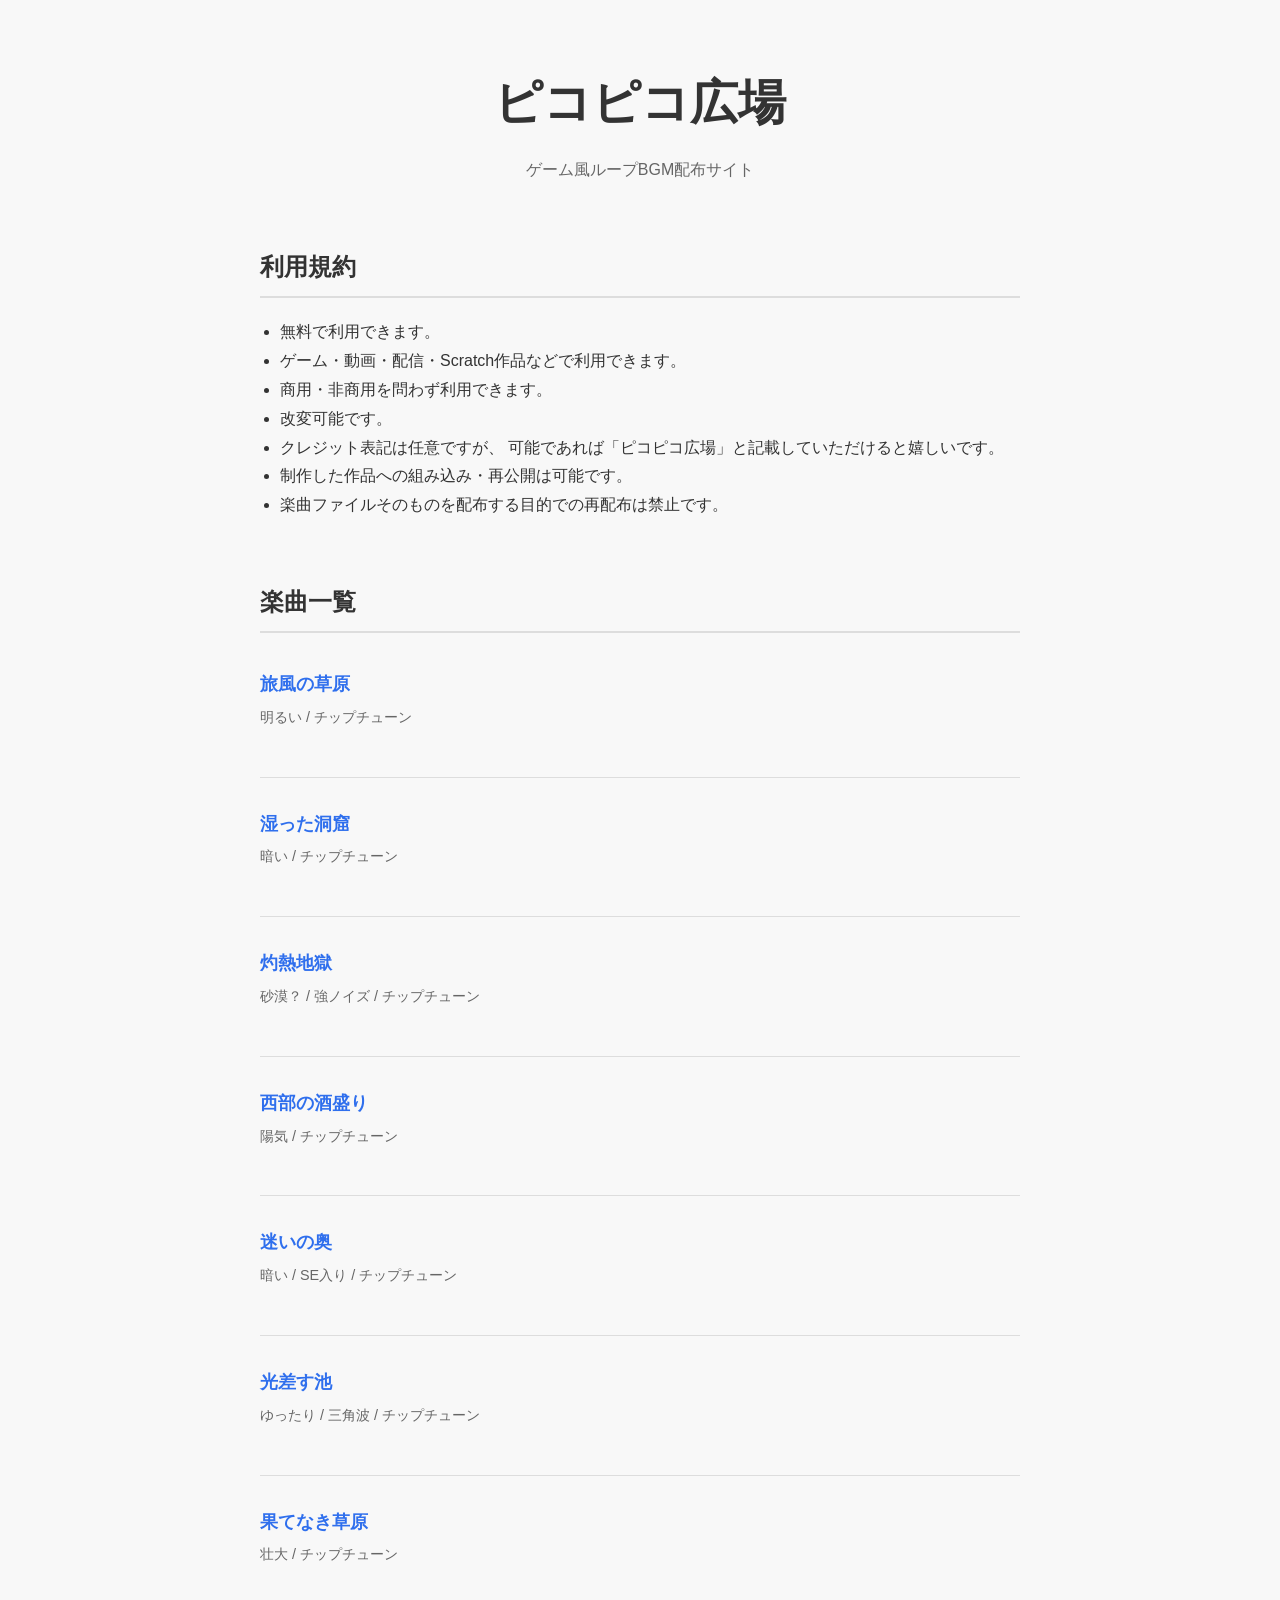
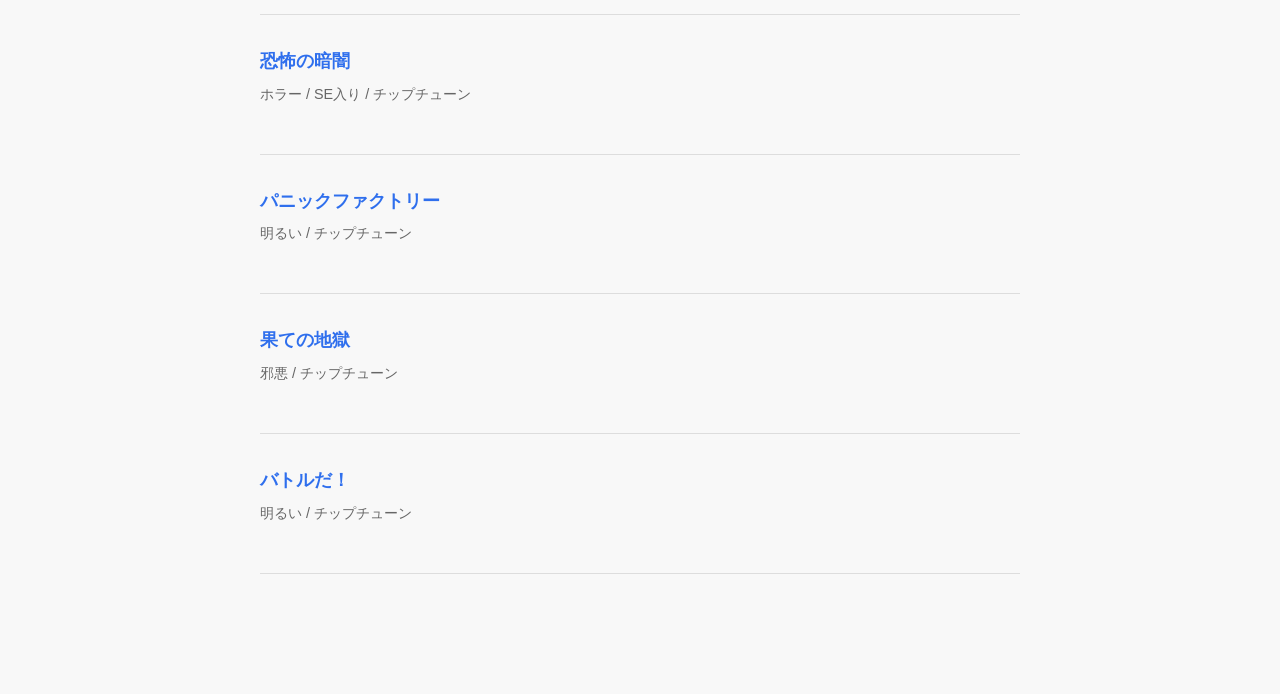
<file: pikopikopark/index.html>
<!DOCTYPE html>
<html lang="ja">

<head>
    <meta charset="UTF-8">
    <meta name="viewport" content="width=device-width, initial-scale=1.0">
    <title>ピコピコ広場</title>
    
    <link rel="icon" href="pikopiko.png" type="image/png">
    <link rel="stylesheet" href="style.css">
</head>

<body>

    <main class="container">

        <h1>ピコピコ広場</h1>

        <p class="subtitle">
            ゲーム風ループBGM配布サイト
        </p>

        <section>

            <h2>利用規約</h2>

            <ul class="rules">
    <li>無料で利用できます。</li>

    <li>ゲーム・動画・配信・Scratch作品などで利用できます。</li>

    <li>商用・非商用を問わず利用できます。</li>

    <li>改変可能です。</li>

    <li>
        クレジット表記は任意ですが、
        可能であれば「ピコピコ広場」と記載していただけると嬉しいです。
    </li>

    <li>
        制作した作品への組み込み・再公開は可能です。
    </li>

    <li>
        楽曲ファイルそのものを配布する目的での再配布は禁止です。
    </li>
</ul>

        </section>

        <section>

    <h2>楽曲一覧</h2>

    <ul class="music-list">

        <li>
            <a href="tabikaze-no-sougen.html">
                旅風の草原
            </a>
            <span class="tags">
                明るい / チップチューン
            </span>
        </li>

        <li>
            <a href="simetta-doukutsu.html">
                湿った洞窟
            </a>
            <span class="tags">
                暗い / チップチューン
            </span>
        </li>

        <li>
            <a href="syakunetu-zigoku.html">
                灼熱地獄
            </a>
            <span class="tags">
                砂漠？ / 強ノイズ / チップチューン
            </span>
        </li>

        <li>
            <a href="seibu-no-sakamori.html">
                西部の酒盛り
            </a>
            <span class="tags">
                陽気 / チップチューン
            </span>
        </li>

        <li>
            <a href="mayoi-no-oku.html">
                迷いの奥
            </a>
            <span class="tags">
                暗い / SE入り / チップチューン
            </span>
        </li>

        <li>
            <a href="hikari-sasu-ike.html">
                光差す池
            </a>
            <span class="tags">
                ゆったり / 三角波 / チップチューン
            </span>
        </li>

        <li>
            <a href="hateshinaki-sougen.html">
                果てなき草原
            </a>
            <span class="tags">
                壮大 / チップチューン
            </span>
        </li>

        <li>
            <a href="kyoufu-no-kurayami.html">
                恐怖の暗闇
            </a>
            <span class="tags">
                ホラー / SE入り / チップチューン
            </span>
        </li>

        <li>
            <a href="panic-factory.html">
                パニックファクトリー
            </a>
            <span class="tags">
                明るい / チップチューン
            </span>
        </li>

        <li>
            <a href="hate-no-jigoku.html">
                果ての地獄
            </a>
            <span class="tags">
                邪悪 / チップチューン
            </span>
        </li>

        <li>
            <a href="battle-da.html">
                バトルだ！
            </a>
            <span class="tags">
                明るい / チップチューン
            </span>
        </li>

    </ul>

</section>
    </main>

</body>

</html>
</file>
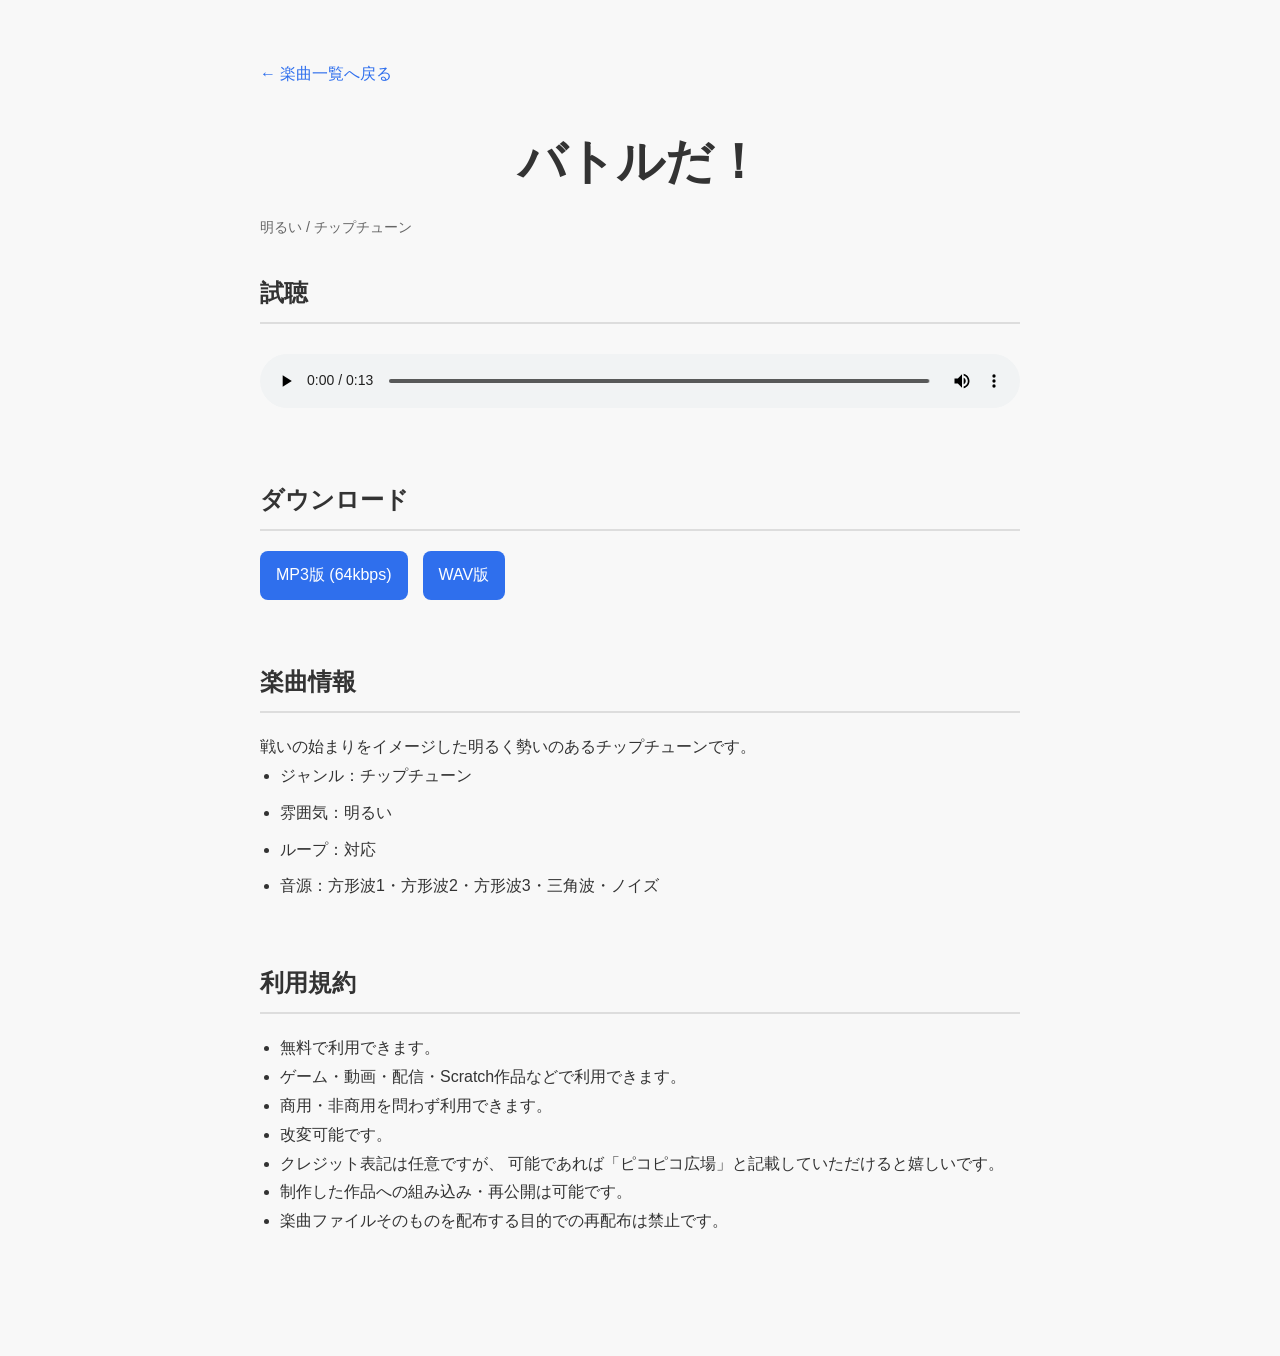
<file: pikopikopark/battle-da.html>
<!DOCTYPE html>
<html lang="ja">

<head>
    <meta charset="UTF-8">
    <meta name="viewport" content="width=device-width, initial-scale=1.0">

    <title>バトルだ！ | ピコピコ広場</title>

    <link rel="stylesheet" href="style.css">
    <link rel="icon" href="pikopiko.png" type="image/png">
</head>

<body>

    <main class="container">

        <a href="index.html" class="back-link">
            ← 楽曲一覧へ戻る
        </a>

        <h1>バトルだ！</h1>

        <p class="tags">
            明るい / チップチューン
        </p>

        <section>

            <h2>試聴</h2>

            <audio controls loop>
                <source src="バトルだ!.mp3" type="audio/mpeg">
                お使いのブラウザは音声再生に対応していません。
            </audio>

        </section>

        <section>

            <h2>ダウンロード</h2>

            <div class="downloads">

                <a href="バトルだ!.mp3" download>
                    MP3版 (64kbps)
                </a>

                <a href="バトルだ!.wav" download>
                    WAV版
                </a>

            </div>

        </section>

        <section>

            <h2>楽曲情報</h2>

            <p>
                戦いの始まりをイメージした明るく勢いのあるチップチューンです。
            </p>

            <ul class="info-list">
                <li>ジャンル：チップチューン</li>
                <li>雰囲気：明るい</li>
                <li>ループ：対応</li>
                <li>音源：方形波1・方形波2・方形波3・三角波・ノイズ</li>
            </ul>

        </section>

        <section>

            <h2>利用規約</h2>

            <ul class="rules">
    <li>無料で利用できます。</li>

    <li>ゲーム・動画・配信・Scratch作品などで利用できます。</li>

    <li>商用・非商用を問わず利用できます。</li>

    <li>改変可能です。</li>

    <li>
        クレジット表記は任意ですが、
        可能であれば「ピコピコ広場」と記載していただけると嬉しいです。
    </li>

    <li>
        制作した作品への組み込み・再公開は可能です。
    </li>

    <li>
        楽曲ファイルそのものを配布する目的での再配布は禁止です。
    </li>
</ul>

        </section>

    </main>

</body>

</html>
</file>
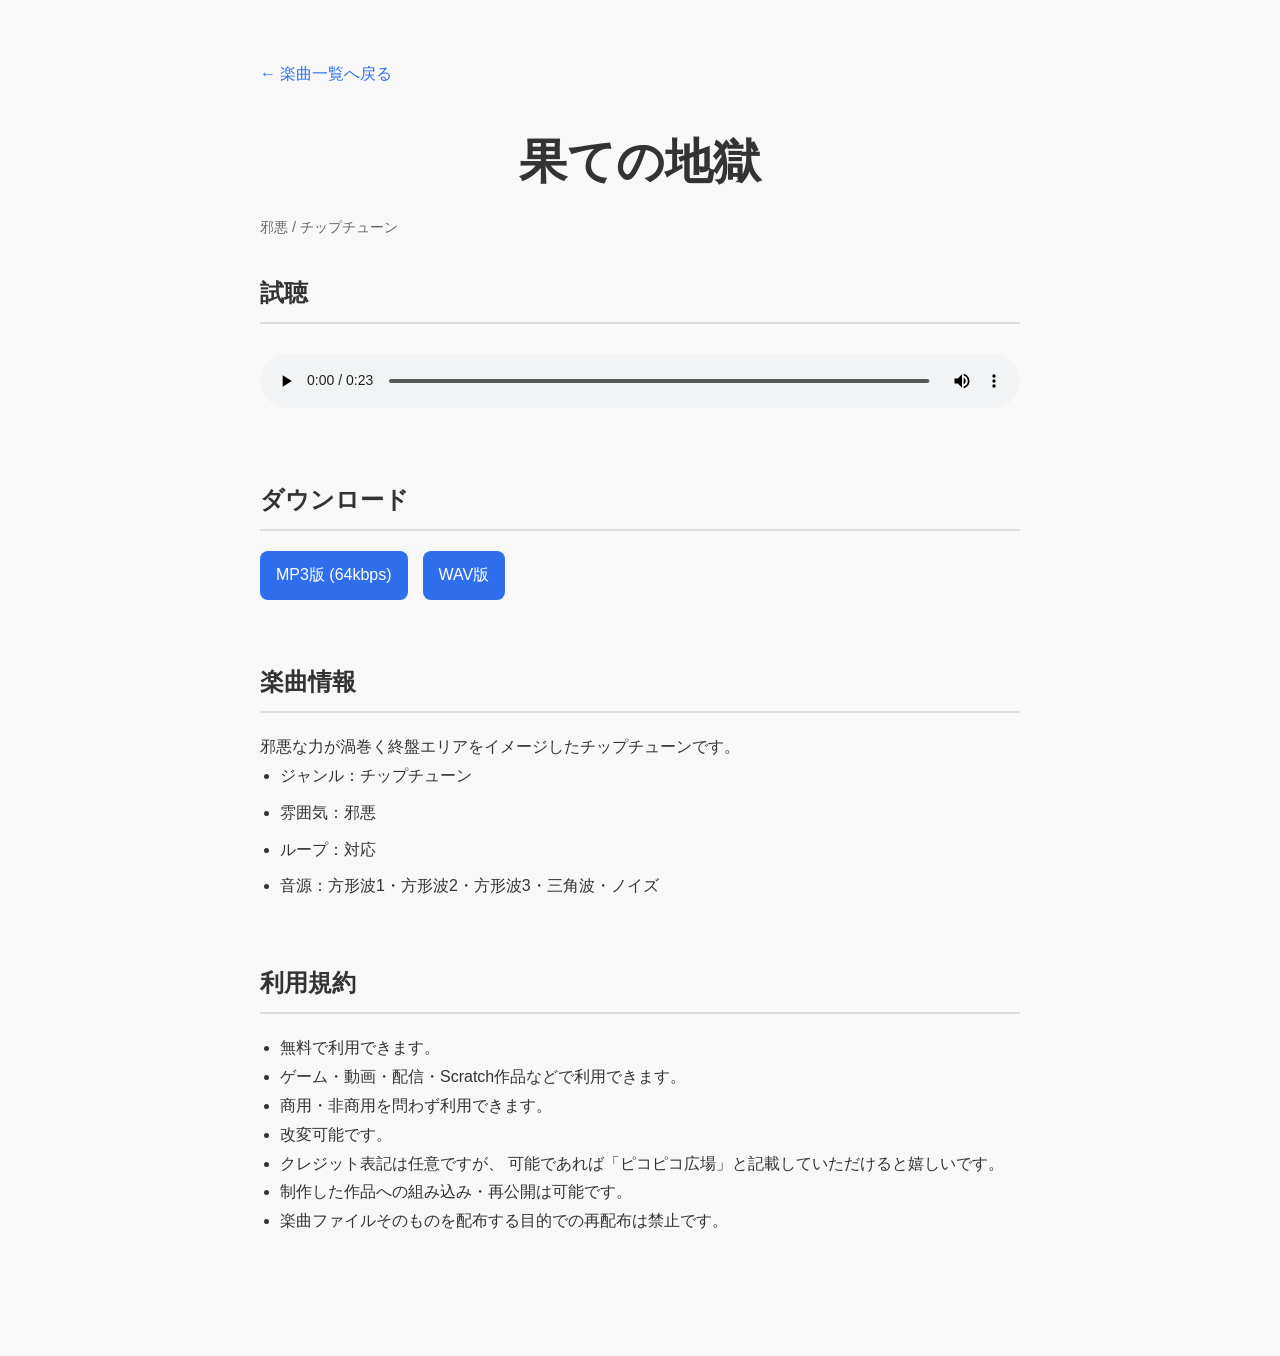
<file: pikopikopark/hate-no-jigoku.html>
<!DOCTYPE html>
<html lang="ja">

<head>
    <meta charset="UTF-8">
    <meta name="viewport" content="width=device-width, initial-scale=1.0">

    <title>果ての地獄 | ピコピコ広場</title>

    <link rel="stylesheet" href="style.css">
    <link rel="icon" href="pikopiko.png" type="image/png">
</head>

<body>

    <main class="container">

        <a href="index.html" class="back-link">
            ← 楽曲一覧へ戻る
        </a>

        <h1>果ての地獄</h1>

        <p class="tags">
            邪悪 / チップチューン
        </p>

        <section>

            <h2>試聴</h2>

            <audio controls loop>
                <source src="果ての地獄.mp3" type="audio/mpeg">
                お使いのブラウザは音声再生に対応していません。
            </audio>

        </section>

        <section>

            <h2>ダウンロード</h2>

            <div class="downloads">

                <a href="果ての地獄.mp3" download>
                    MP3版 (64kbps)
                </a>

                <a href="果ての地獄.wav" download>
                    WAV版
                </a>

            </div>

        </section>

        <section>

            <h2>楽曲情報</h2>

            <p>
                邪悪な力が渦巻く終盤エリアをイメージしたチップチューンです。
            </p>

            <ul class="info-list">
                <li>ジャンル：チップチューン</li>
                <li>雰囲気：邪悪</li>
                <li>ループ：対応</li>
                <li>音源：方形波1・方形波2・方形波3・三角波・ノイズ</li>
            </ul>

        </section>

        <section>

            <h2>利用規約</h2>

            <ul class="rules">
    <li>無料で利用できます。</li>

    <li>ゲーム・動画・配信・Scratch作品などで利用できます。</li>

    <li>商用・非商用を問わず利用できます。</li>

    <li>改変可能です。</li>

    <li>
        クレジット表記は任意ですが、
        可能であれば「ピコピコ広場」と記載していただけると嬉しいです。
    </li>

    <li>
        制作した作品への組み込み・再公開は可能です。
    </li>

    <li>
        楽曲ファイルそのものを配布する目的での再配布は禁止です。
    </li>
</ul>

        </section>

    </main>

</body>

</html>
</file>
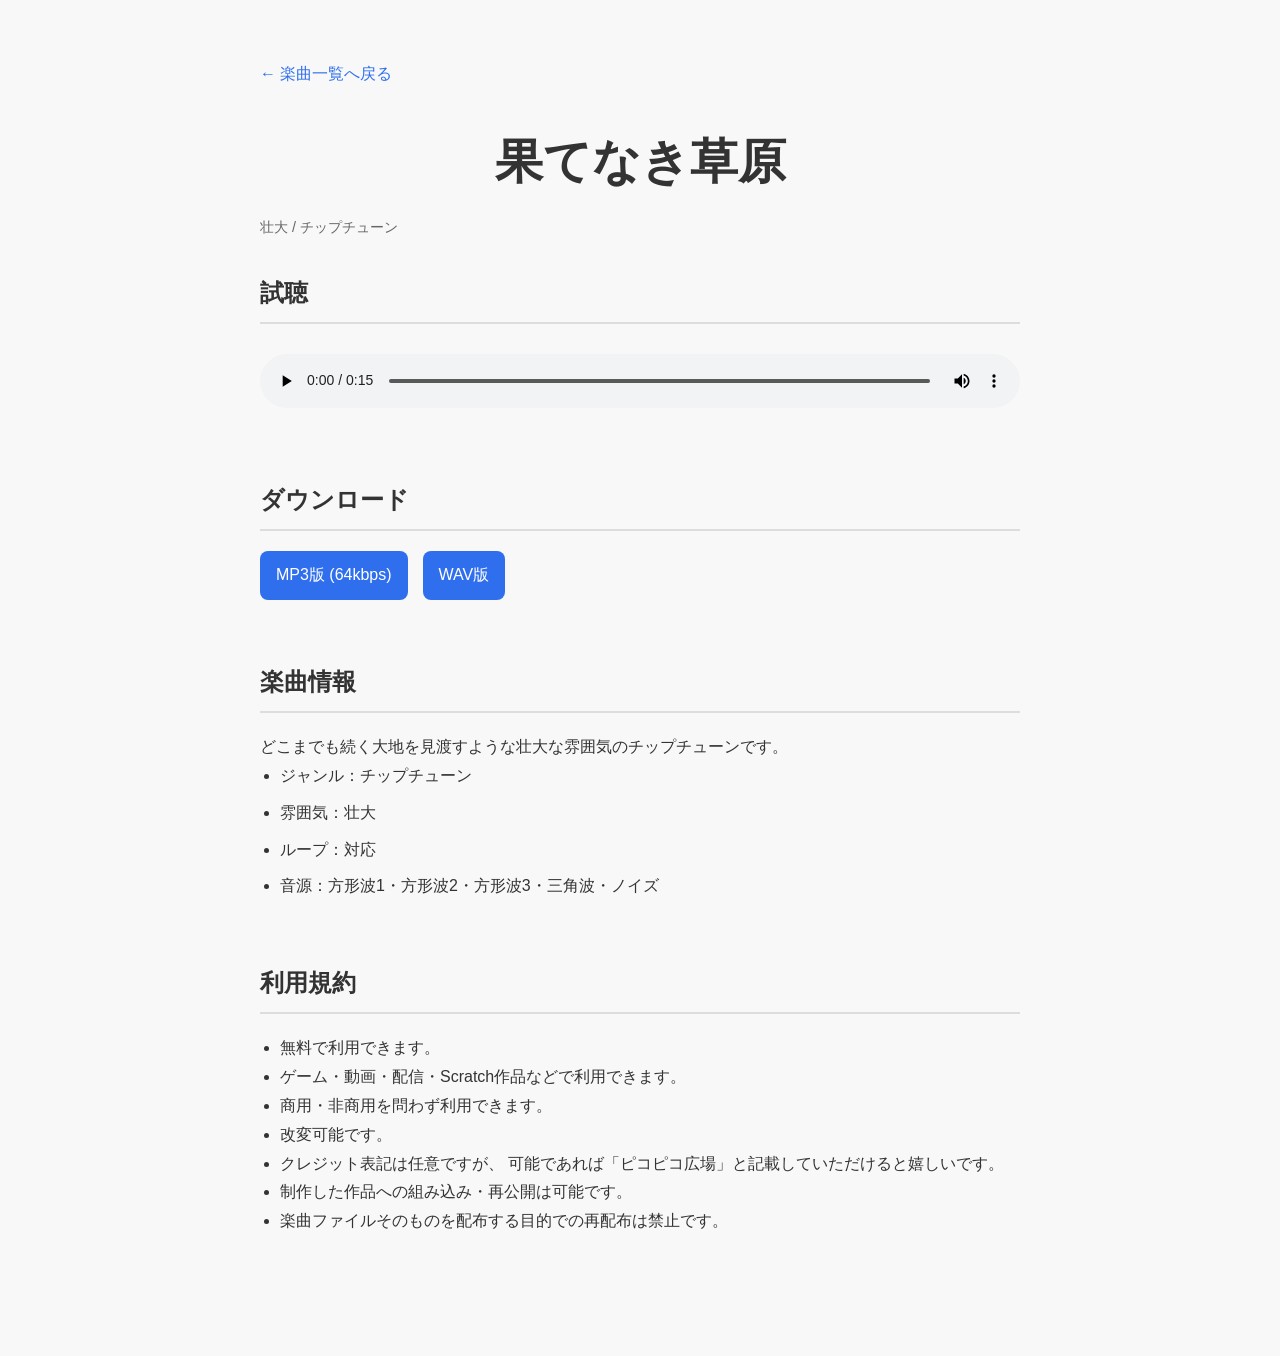
<file: pikopikopark/hateshinaki-sougen.html>
<!DOCTYPE html>
<html lang="ja">

<head>
    <meta charset="UTF-8">
    <meta name="viewport" content="width=device-width, initial-scale=1.0">

    <title>果てなき草原 | ピコピコ広場</title>

    <link rel="stylesheet" href="style.css">
    <link rel="icon" href="pikopiko.png" type="image/png">
</head>

<body>

    <main class="container">

        <a href="index.html" class="back-link">
            ← 楽曲一覧へ戻る
        </a>

        <h1>果てなき草原</h1>

        <p class="tags">
            壮大 / チップチューン
        </p>

        <section>

            <h2>試聴</h2>

            <audio controls loop>
                <source src="果てなき草原.mp3" type="audio/mpeg">
                お使いのブラウザは音声再生に対応していません。
            </audio>

        </section>

        <section>

            <h2>ダウンロード</h2>

            <div class="downloads">

                <a href="果てなき草原.mp3" download>
                    MP3版 (64kbps)
                </a>

                <a href="果てなき草原.wav" download>
                    WAV版
                </a>

            </div>

        </section>

        <section>

            <h2>楽曲情報</h2>

            <p>
                どこまでも続く大地を見渡すような壮大な雰囲気のチップチューンです。
            </p>

            <ul class="info-list">
                <li>ジャンル：チップチューン</li>
                <li>雰囲気：壮大</li>
                <li>ループ：対応</li>
                <li>音源：方形波1・方形波2・方形波3・三角波・ノイズ</li>
            </ul>

        </section>

        <section>

            <h2>利用規約</h2>

            <ul class="rules">
    <li>無料で利用できます。</li>

    <li>ゲーム・動画・配信・Scratch作品などで利用できます。</li>

    <li>商用・非商用を問わず利用できます。</li>

    <li>改変可能です。</li>

    <li>
        クレジット表記は任意ですが、
        可能であれば「ピコピコ広場」と記載していただけると嬉しいです。
    </li>

    <li>
        制作した作品への組み込み・再公開は可能です。
    </li>

    <li>
        楽曲ファイルそのものを配布する目的での再配布は禁止です。
    </li>
</ul>

        </section>

    </main>

</body>

</html>
</file>
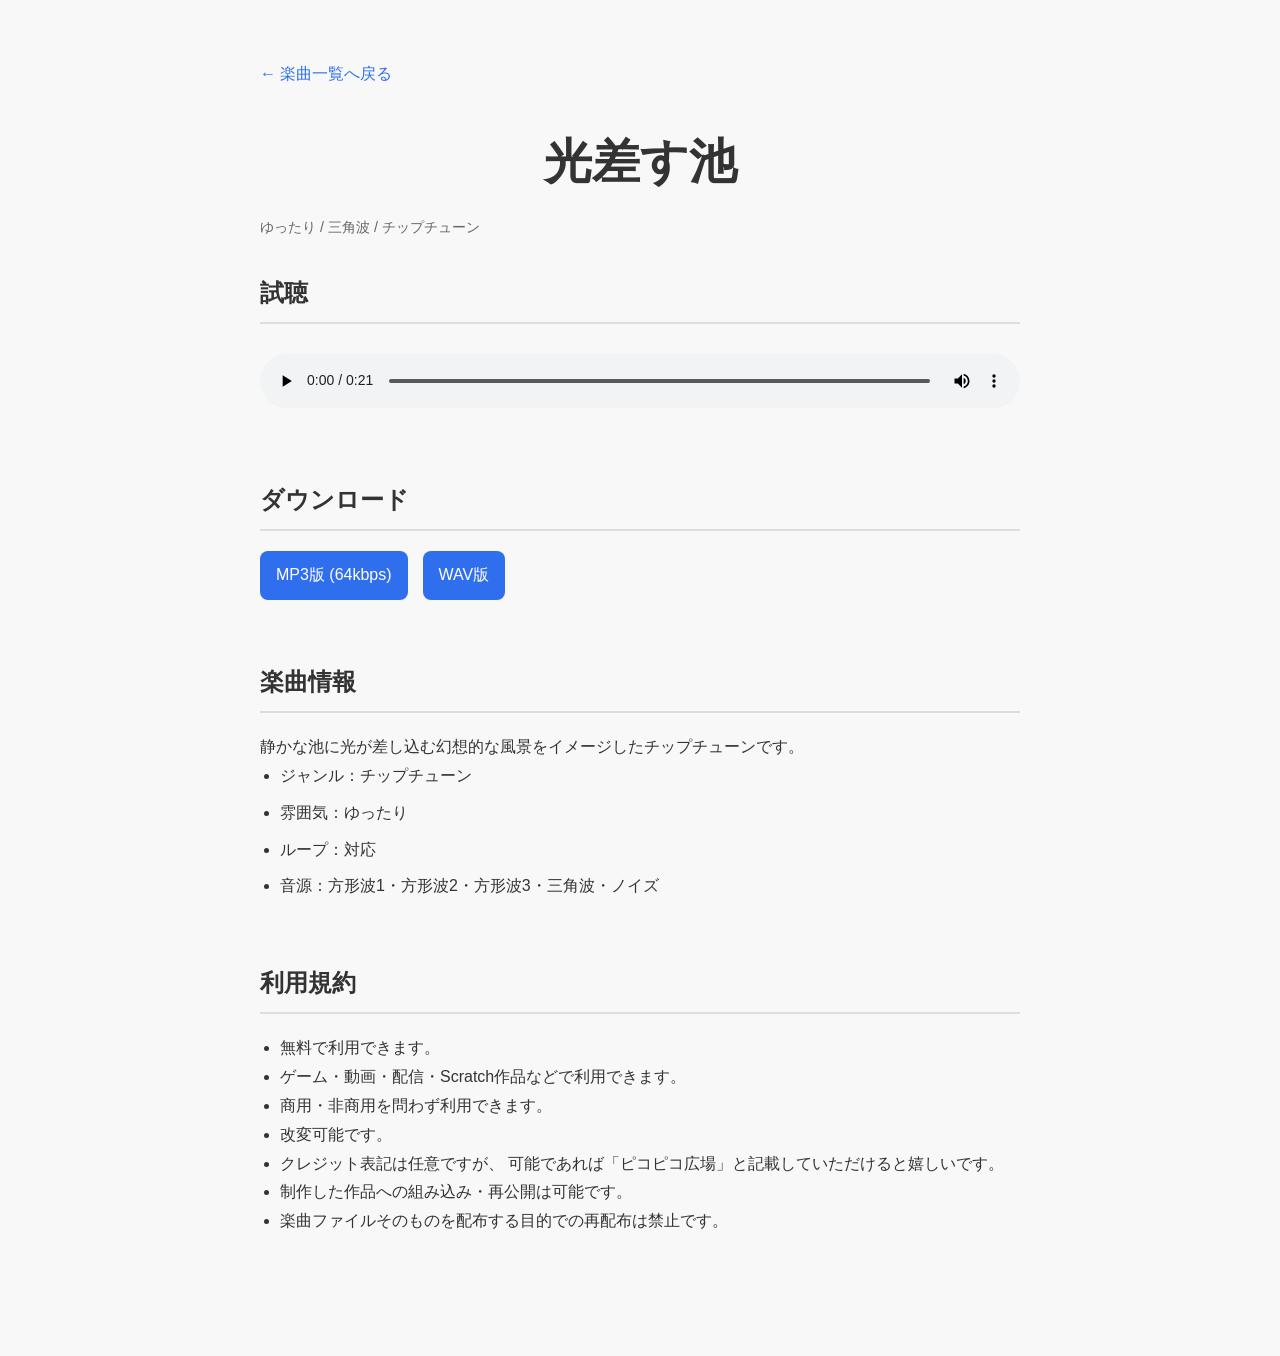
<file: pikopikopark/hikari-sasu-ike.html>
<!DOCTYPE html>
<html lang="ja">

<head>
    <meta charset="UTF-8">
    <meta name="viewport" content="width=device-width, initial-scale=1.0">

    <title>光差す池 | ピコピコ広場</title>

    <link rel="stylesheet" href="style.css">
    <link rel="icon" href="pikopiko.png" type="image/png">
</head>

<body>

    <main class="container">

        <a href="index.html" class="back-link">
            ← 楽曲一覧へ戻る
        </a>

        <h1>光差す池</h1>

        <p class="tags">
            ゆったり / 三角波 / チップチューン
        </p>

        <section>

            <h2>試聴</h2>

            <audio controls loop>
                <source src="光差す池.mp3" type="audio/mpeg">
                お使いのブラウザは音声再生に対応していません。
            </audio>

        </section>

        <section>

            <h2>ダウンロード</h2>

            <div class="downloads">

                <a href="光差す池.mp3" download>
                    MP3版 (64kbps)
                </a>

                <a href="光差す池.wav" download>
                    WAV版
                </a>

            </div>

        </section>

        <section>

            <h2>楽曲情報</h2>

            <p>
                静かな池に光が差し込む幻想的な風景をイメージしたチップチューンです。
            </p>

            <ul class="info-list">
                <li>ジャンル：チップチューン</li>
                <li>雰囲気：ゆったり</li>
                <li>ループ：対応</li>
                <li>音源：方形波1・方形波2・方形波3・三角波・ノイズ</li>
            </ul>

        </section>

        <section>

            <h2>利用規約</h2>

            <ul class="rules">
    <li>無料で利用できます。</li>

    <li>ゲーム・動画・配信・Scratch作品などで利用できます。</li>

    <li>商用・非商用を問わず利用できます。</li>

    <li>改変可能です。</li>

    <li>
        クレジット表記は任意ですが、
        可能であれば「ピコピコ広場」と記載していただけると嬉しいです。
    </li>

    <li>
        制作した作品への組み込み・再公開は可能です。
    </li>

    <li>
        楽曲ファイルそのものを配布する目的での再配布は禁止です。
    </li>
</ul>

        </section>

    </main>

</body>

</html>
</file>
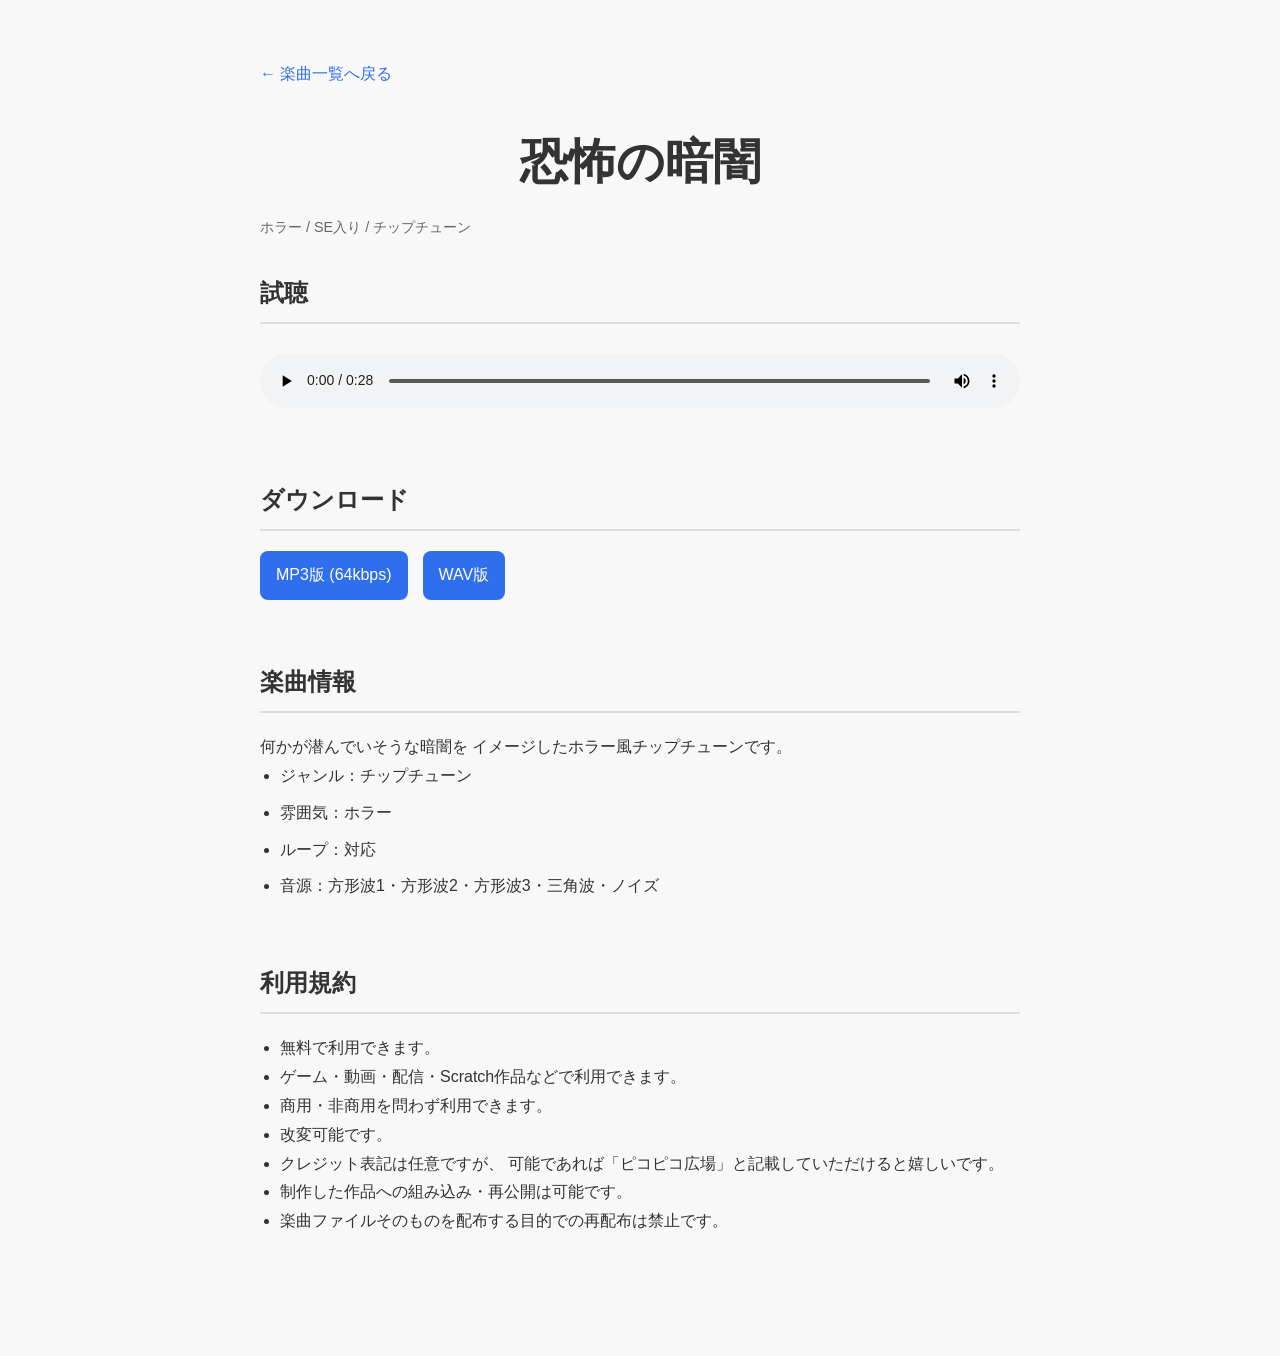
<file: pikopikopark/kyoufu-no-kurayami.html>
<!DOCTYPE html>
<html lang="ja">

<head>
    <meta charset="UTF-8">
    <meta name="viewport" content="width=device-width, initial-scale=1.0">

    <title>恐怖の暗闇 | ピコピコ広場</title>

    <link rel="stylesheet" href="style.css">
    <link rel="icon" href="pikopiko.png" type="image/png">
</head>

<body>

    <main class="container">

        <a href="index.html" class="back-link">
            ← 楽曲一覧へ戻る
        </a>

        <h1>恐怖の暗闇</h1>

        <p class="tags">
            ホラー / SE入り / チップチューン
        </p>

        <section>

            <h2>試聴</h2>

            <audio controls loop>
                <source src="恐怖の暗闇.mp3" type="audio/mpeg">
                お使いのブラウザは音声再生に対応していません。
            </audio>

        </section>

        <section>

            <h2>ダウンロード</h2>

            <div class="downloads">

                <a href="恐怖の暗闇.mp3" download>
                    MP3版 (64kbps)
                </a>

                <a href="恐怖の暗闇.wav" download>
                    WAV版
                </a>

            </div>

        </section>

        <section>

            <h2>楽曲情報</h2>

            <p>
                何かが潜んでいそうな暗闇を
                イメージしたホラー風チップチューンです。
            </p>

            <ul class="info-list">
                <li>ジャンル：チップチューン</li>
                <li>雰囲気：ホラー</li>
                <li>ループ：対応</li>
                <li>音源：方形波1・方形波2・方形波3・三角波・ノイズ</li>
            </ul>

        </section>

        <section>

            <h2>利用規約</h2>

            <ul class="rules">
    <li>無料で利用できます。</li>

    <li>ゲーム・動画・配信・Scratch作品などで利用できます。</li>

    <li>商用・非商用を問わず利用できます。</li>

    <li>改変可能です。</li>

    <li>
        クレジット表記は任意ですが、
        可能であれば「ピコピコ広場」と記載していただけると嬉しいです。
    </li>

    <li>
        制作した作品への組み込み・再公開は可能です。
    </li>

    <li>
        楽曲ファイルそのものを配布する目的での再配布は禁止です。
    </li>
</ul>

        </section>

    </main>

</body>

</html>
</file>
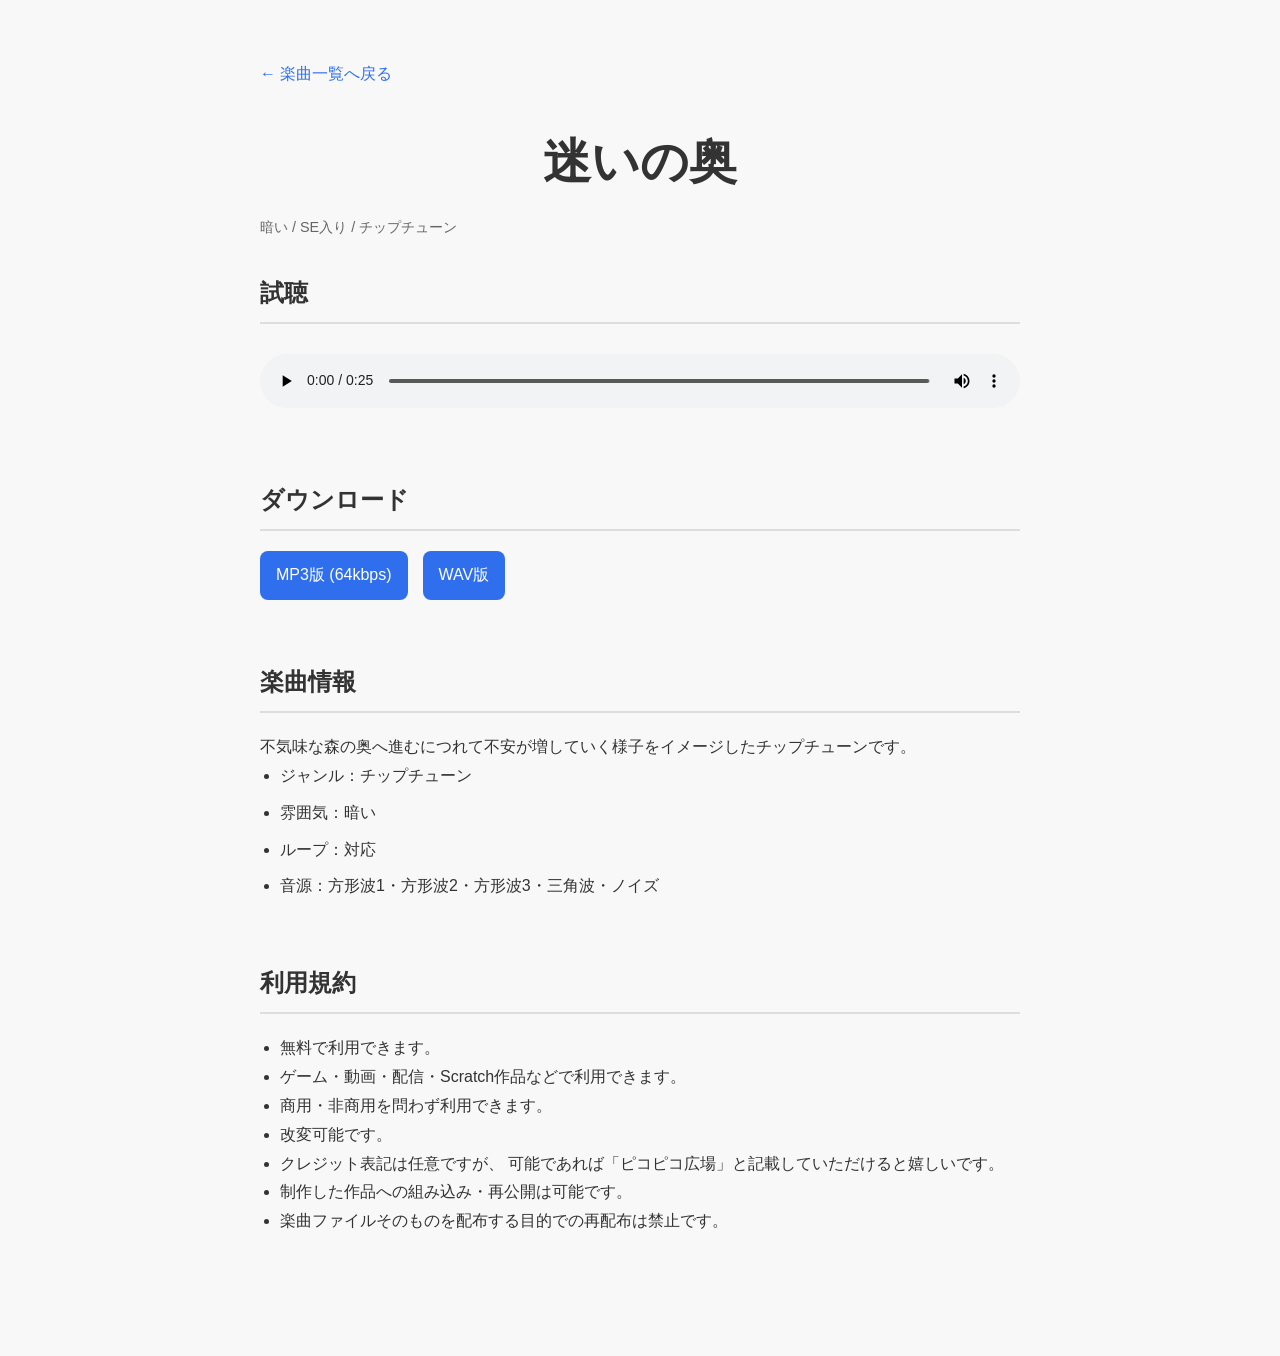
<file: pikopikopark/mayoi-no-oku.html>
<!DOCTYPE html>
<html lang="ja">

<head>
    <meta charset="UTF-8">
    <meta name="viewport" content="width=device-width, initial-scale=1.0">

    <title>迷いの奥 | ピコピコ広場</title>

    <link rel="stylesheet" href="style.css">
    <link rel="icon" href="pikopiko.png" type="image/png">
</head>

<body>

    <main class="container">

        <a href="index.html" class="back-link">
            ← 楽曲一覧へ戻る
        </a>

        <h1>迷いの奥</h1>

        <p class="tags">
            暗い / SE入り / チップチューン
        </p>

        <section>

            <h2>試聴</h2>

            <audio controls loop>
                <source src="迷いの奥.mp3" type="audio/mpeg">
                お使いのブラウザは音声再生に対応していません。
            </audio>

        </section>

        <section>

            <h2>ダウンロード</h2>

            <div class="downloads">

                <a href="迷いの奥.mp3" download>
                    MP3版 (64kbps)
                </a>

                <a href="迷いの奥.wav" download>
                    WAV版
                </a>

            </div>

        </section>

        <section>

            <h2>楽曲情報</h2>

            <p>
                不気味な森の奥へ進むにつれて不安が増していく様子をイメージしたチップチューンです。
            </p>

            <ul class="info-list">
                <li>ジャンル：チップチューン</li>
                <li>雰囲気：暗い</li>
                <li>ループ：対応</li>
                <li>音源：方形波1・方形波2・方形波3・三角波・ノイズ</li>
            </ul>

        </section>

        <section>

            <h2>利用規約</h2>

            <ul class="rules">
    <li>無料で利用できます。</li>

    <li>ゲーム・動画・配信・Scratch作品などで利用できます。</li>

    <li>商用・非商用を問わず利用できます。</li>

    <li>改変可能です。</li>

    <li>
        クレジット表記は任意ですが、
        可能であれば「ピコピコ広場」と記載していただけると嬉しいです。
    </li>

    <li>
        制作した作品への組み込み・再公開は可能です。
    </li>

    <li>
        楽曲ファイルそのものを配布する目的での再配布は禁止です。
    </li>
</ul>

        </section>

    </main>

</body>

</html>
</file>
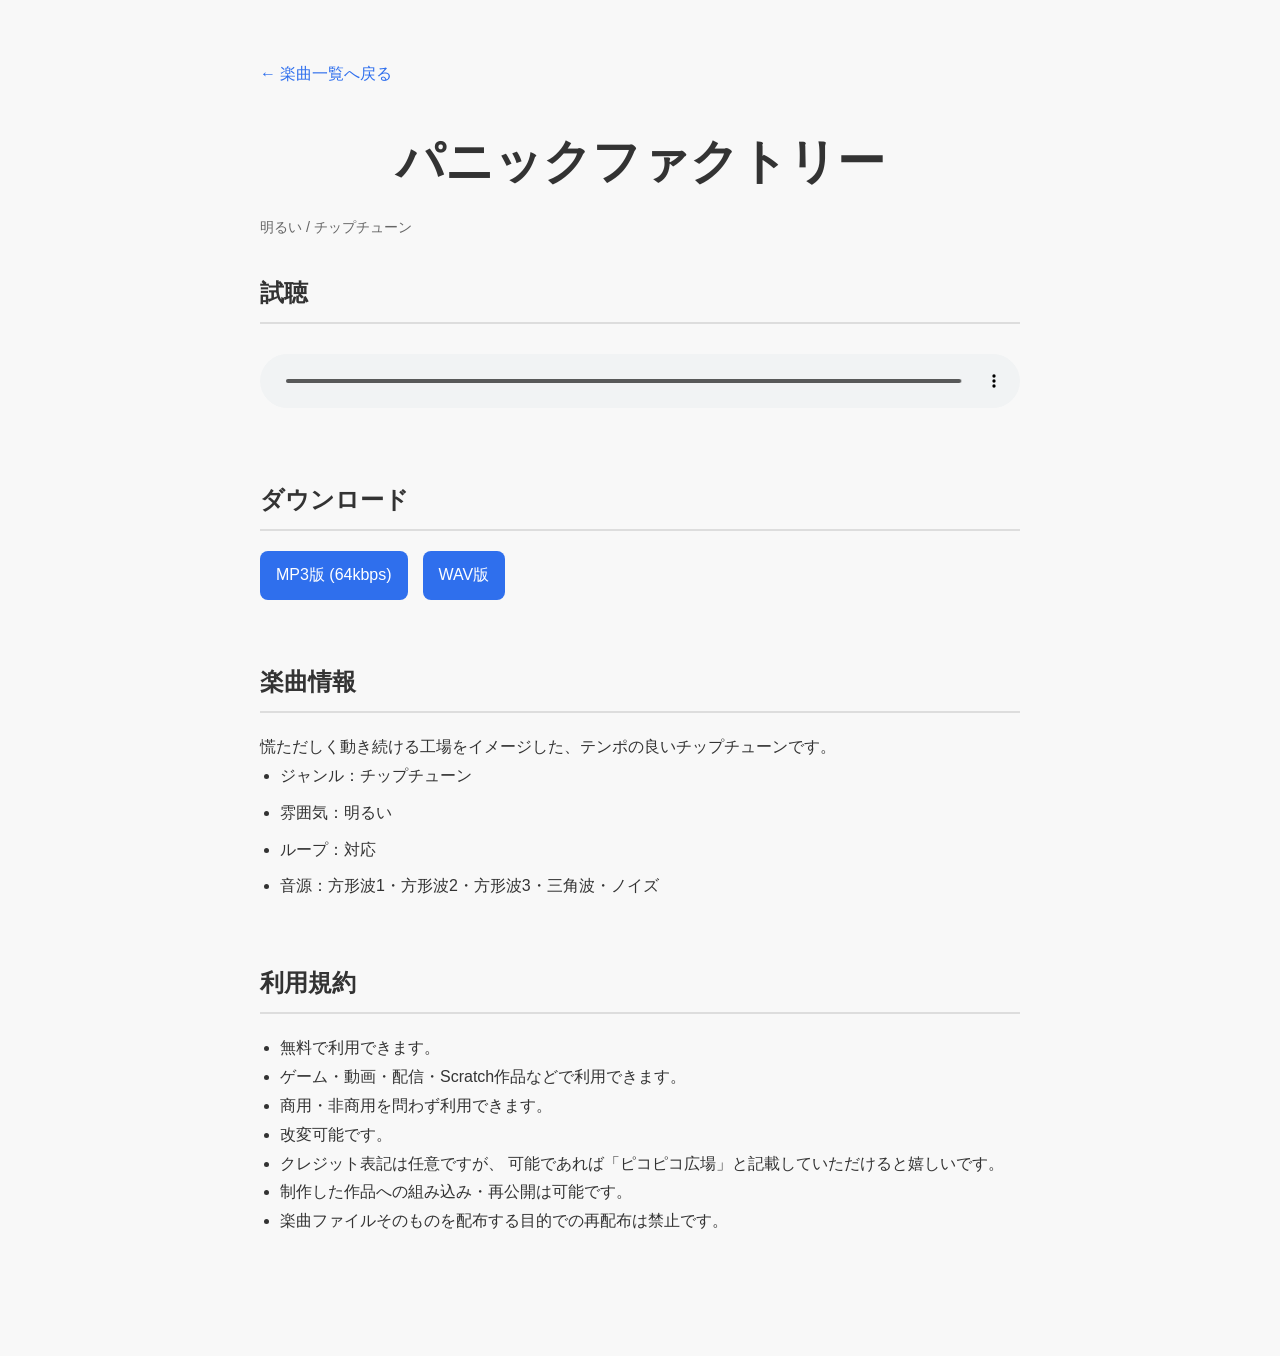
<file: pikopikopark/panic-factory.html>
<!DOCTYPE html>
<html lang="ja">

<head>
    <meta charset="UTF-8">
    <meta name="viewport" content="width=device-width, initial-scale=1.0">

    <title>パニックファクトリー | ピコピコ広場</title>

    <link rel="stylesheet" href="style.css">
    <link rel="icon" href="pikopiko.png" type="image/png">
</head>

<body>

    <main class="container">

        <a href="index.html" class="back-link">
            ← 楽曲一覧へ戻る
        </a>

        <h1>パニックファクトリー</h1>

        <p class="tags">
            明るい / チップチューン
        </p>

        <section>

            <h2>試聴</h2>

            <audio controls loop>
                <source src="パニックファクトリー.mp3" type="audio/mpeg">
                お使いのブラウザは音声再生に対応していません。
            </audio>

        </section>

        <section>

            <h2>ダウンロード</h2>

            <div class="downloads">

                <a href="パニックファクトリー.mp3" download>
                    MP3版 (64kbps)
                </a>

                <a href="パニックファクトリー.wav" download>
                    WAV版
                </a>

            </div>

        </section>

        <section>

            <h2>楽曲情報</h2>

            <p>
                慌ただしく動き続ける工場をイメージした、テンポの良いチップチューンです。
            </p>

            <ul class="info-list">
                <li>ジャンル：チップチューン</li>
                <li>雰囲気：明るい</li>
                <li>ループ：対応</li>
                <li>音源：方形波1・方形波2・方形波3・三角波・ノイズ</li>
            </ul>

        </section>

        <section>

            <h2>利用規約</h2>

            <ul class="rules">
    <li>無料で利用できます。</li>

    <li>ゲーム・動画・配信・Scratch作品などで利用できます。</li>

    <li>商用・非商用を問わず利用できます。</li>

    <li>改変可能です。</li>

    <li>
        クレジット表記は任意ですが、
        可能であれば「ピコピコ広場」と記載していただけると嬉しいです。
    </li>

    <li>
        制作した作品への組み込み・再公開は可能です。
    </li>

    <li>
        楽曲ファイルそのものを配布する目的での再配布は禁止です。
    </li>
</ul>

        </section>

    </main>

</body>

</html>
</file>
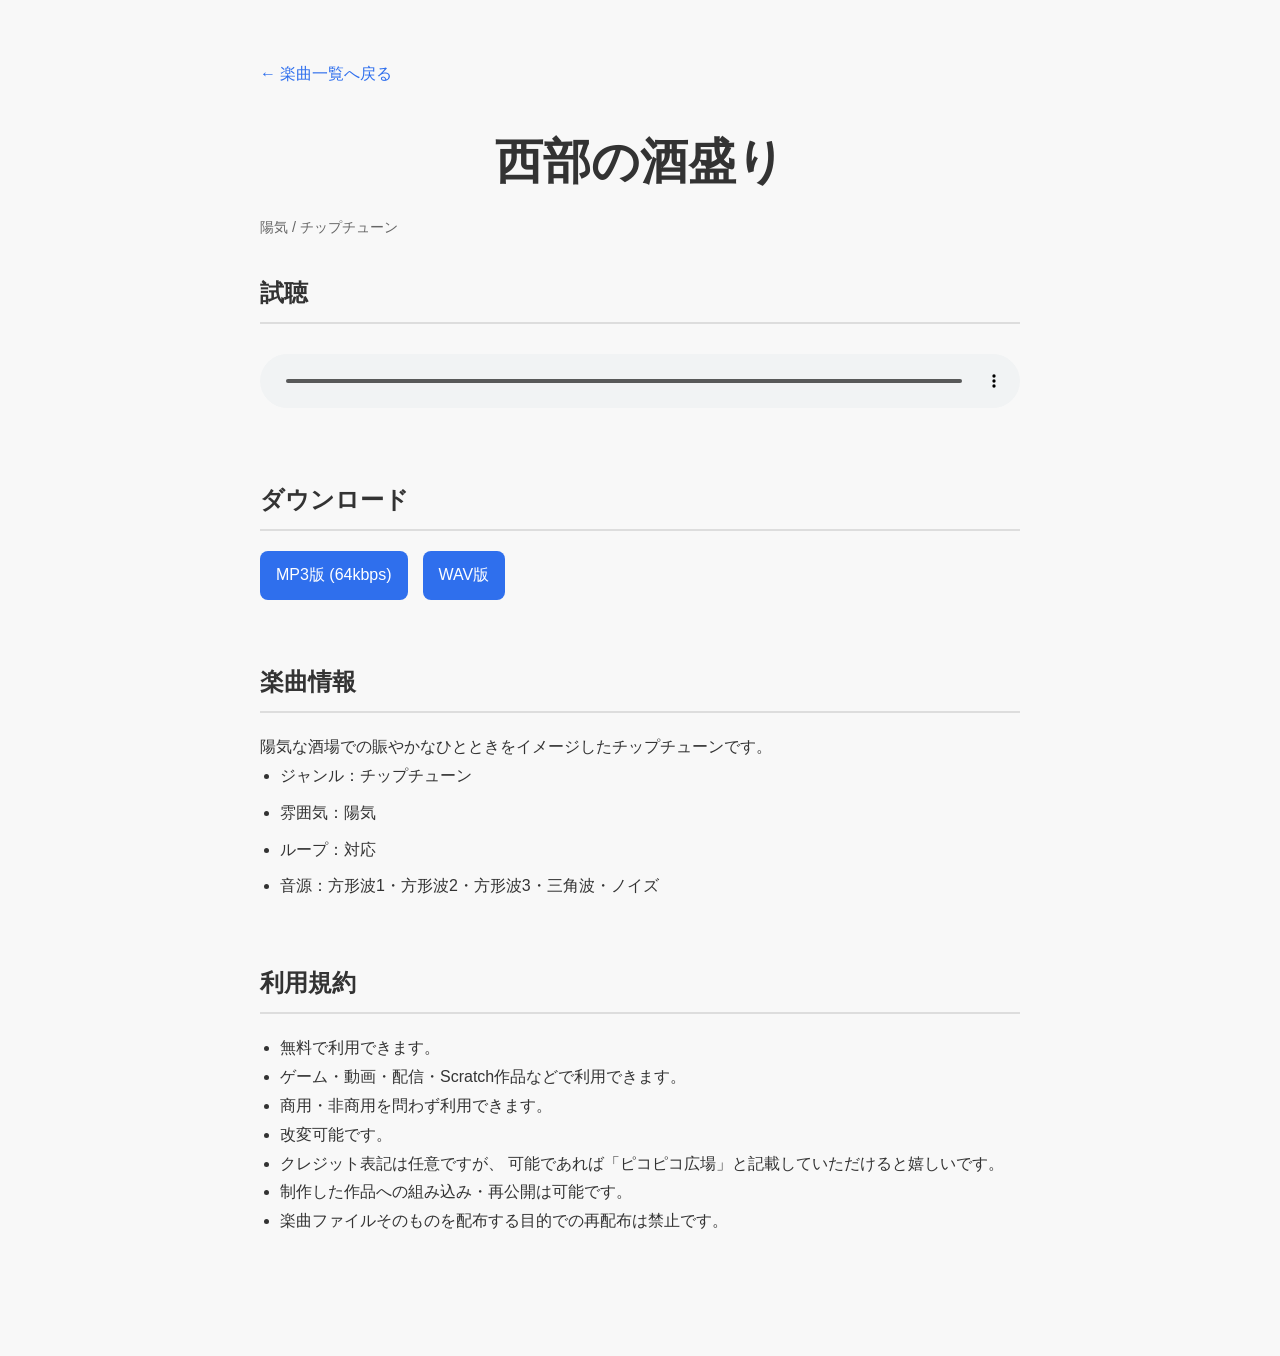
<file: pikopikopark/seibu-no-sakamori.html>
<!DOCTYPE html>
<html lang="ja">

<head>
    <meta charset="UTF-8">
    <meta name="viewport" content="width=device-width, initial-scale=1.0">

    <title>西部の酒盛り | ピコピコ広場</title>

    <link rel="stylesheet" href="style.css">
    <link rel="icon" href="pikopiko.png" type="image/png">
</head>

<body>

    <main class="container">

        <a href="index.html" class="back-link">
            ← 楽曲一覧へ戻る
        </a>

        <h1>西部の酒盛り</h1>

        <p class="tags">
            陽気 / チップチューン
        </p>

        <section>

            <h2>試聴</h2>

            <audio controls loop>
                <source src="西部の酒盛り.mp3" type="audio/mpeg">
                お使いのブラウザは音声再生に対応していません。
            </audio>

        </section>

        <section>

            <h2>ダウンロード</h2>

            <div class="downloads">

                <a href="西部の酒盛り.mp3" download>
                    MP3版 (64kbps)
                </a>

                <a href="西部の酒盛り.wav" download>
                    WAV版
                </a>

            </div>

        </section>

        <section>

            <h2>楽曲情報</h2>

            <p>
                陽気な酒場での賑やかなひとときをイメージしたチップチューンです。
            </p>

            <ul class="info-list">
                <li>ジャンル：チップチューン</li>
                <li>雰囲気：陽気</li>
                <li>ループ：対応</li>
                <li>音源：方形波1・方形波2・方形波3・三角波・ノイズ</li>
            </ul>

        </section>

        <section>

            <h2>利用規約</h2>

            <ul class="rules">
    <li>無料で利用できます。</li>

    <li>ゲーム・動画・配信・Scratch作品などで利用できます。</li>

    <li>商用・非商用を問わず利用できます。</li>

    <li>改変可能です。</li>

    <li>
        クレジット表記は任意ですが、
        可能であれば「ピコピコ広場」と記載していただけると嬉しいです。
    </li>

    <li>
        制作した作品への組み込み・再公開は可能です。
    </li>

    <li>
        楽曲ファイルそのものを配布する目的での再配布は禁止です。
    </li>
</ul>

        </section>

    </main>

</body>

</html>
</file>
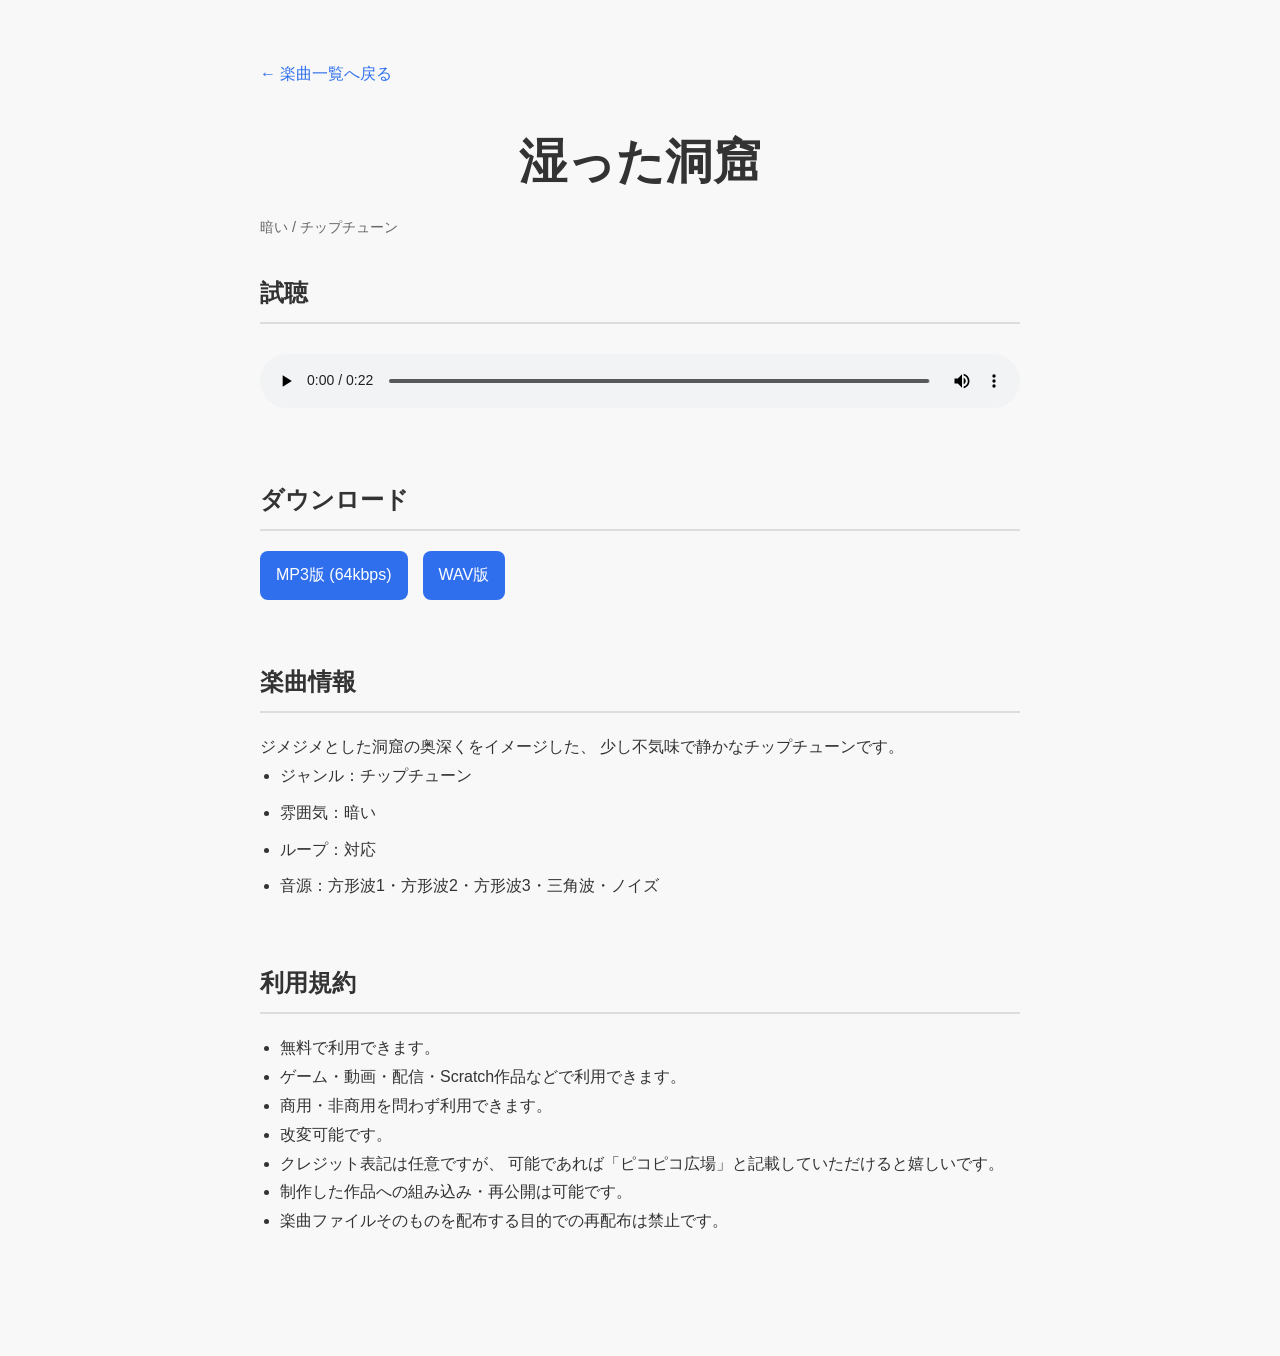
<file: pikopikopark/simetta-doukutsu.html>
<!DOCTYPE html>
<html lang="ja">

<head>
    <meta charset="UTF-8">
    <meta name="viewport" content="width=device-width, initial-scale=1.0">

    <title>湿った洞窟 | ピコピコ広場</title>

    <link rel="stylesheet" href="style.css">
    <link rel="icon" href="pikopiko.png" type="image/png">
</head>

<body>

    <main class="container">

        <a href="index.html" class="back-link">
            ← 楽曲一覧へ戻る
        </a>

        <h1>湿った洞窟</h1>

        <p class="tags">
            暗い / チップチューン
        </p>

        <section>

            <h2>試聴</h2>

            <audio controls loop>
                <source src="湿った洞窟.mp3" type="audio/mpeg">
                お使いのブラウザは音声再生に対応していません。
            </audio>

        </section>

        <section>

            <h2>ダウンロード</h2>

            <div class="downloads">

                <a href="湿った洞窟.mp3" download>
                    MP3版 (64kbps)
                </a>

                <a href="湿った洞窟.wav" download>
                    WAV版
                </a>

            </div>

        </section>

        <section>

            <h2>楽曲情報</h2>

            <p>
                ジメジメとした洞窟の奥深くをイメージした、
                少し不気味で静かなチップチューンです。
            </p>

            <ul class="info-list">
                <li>ジャンル：チップチューン</li>
                <li>雰囲気：暗い</li>
                <li>ループ：対応</li>
                <li>音源：方形波1・方形波2・方形波3・三角波・ノイズ</li>
            </ul>

        </section>

        <section>

            <h2>利用規約</h2>

            <ul class="rules">
    <li>無料で利用できます。</li>

    <li>ゲーム・動画・配信・Scratch作品などで利用できます。</li>

    <li>商用・非商用を問わず利用できます。</li>

    <li>改変可能です。</li>

    <li>
        クレジット表記は任意ですが、
        可能であれば「ピコピコ広場」と記載していただけると嬉しいです。
    </li>

    <li>
        制作した作品への組み込み・再公開は可能です。
    </li>

    <li>
        楽曲ファイルそのものを配布する目的での再配布は禁止です。
    </li>
</ul>

        </section>

    </main>

</body>

</html>
</file>
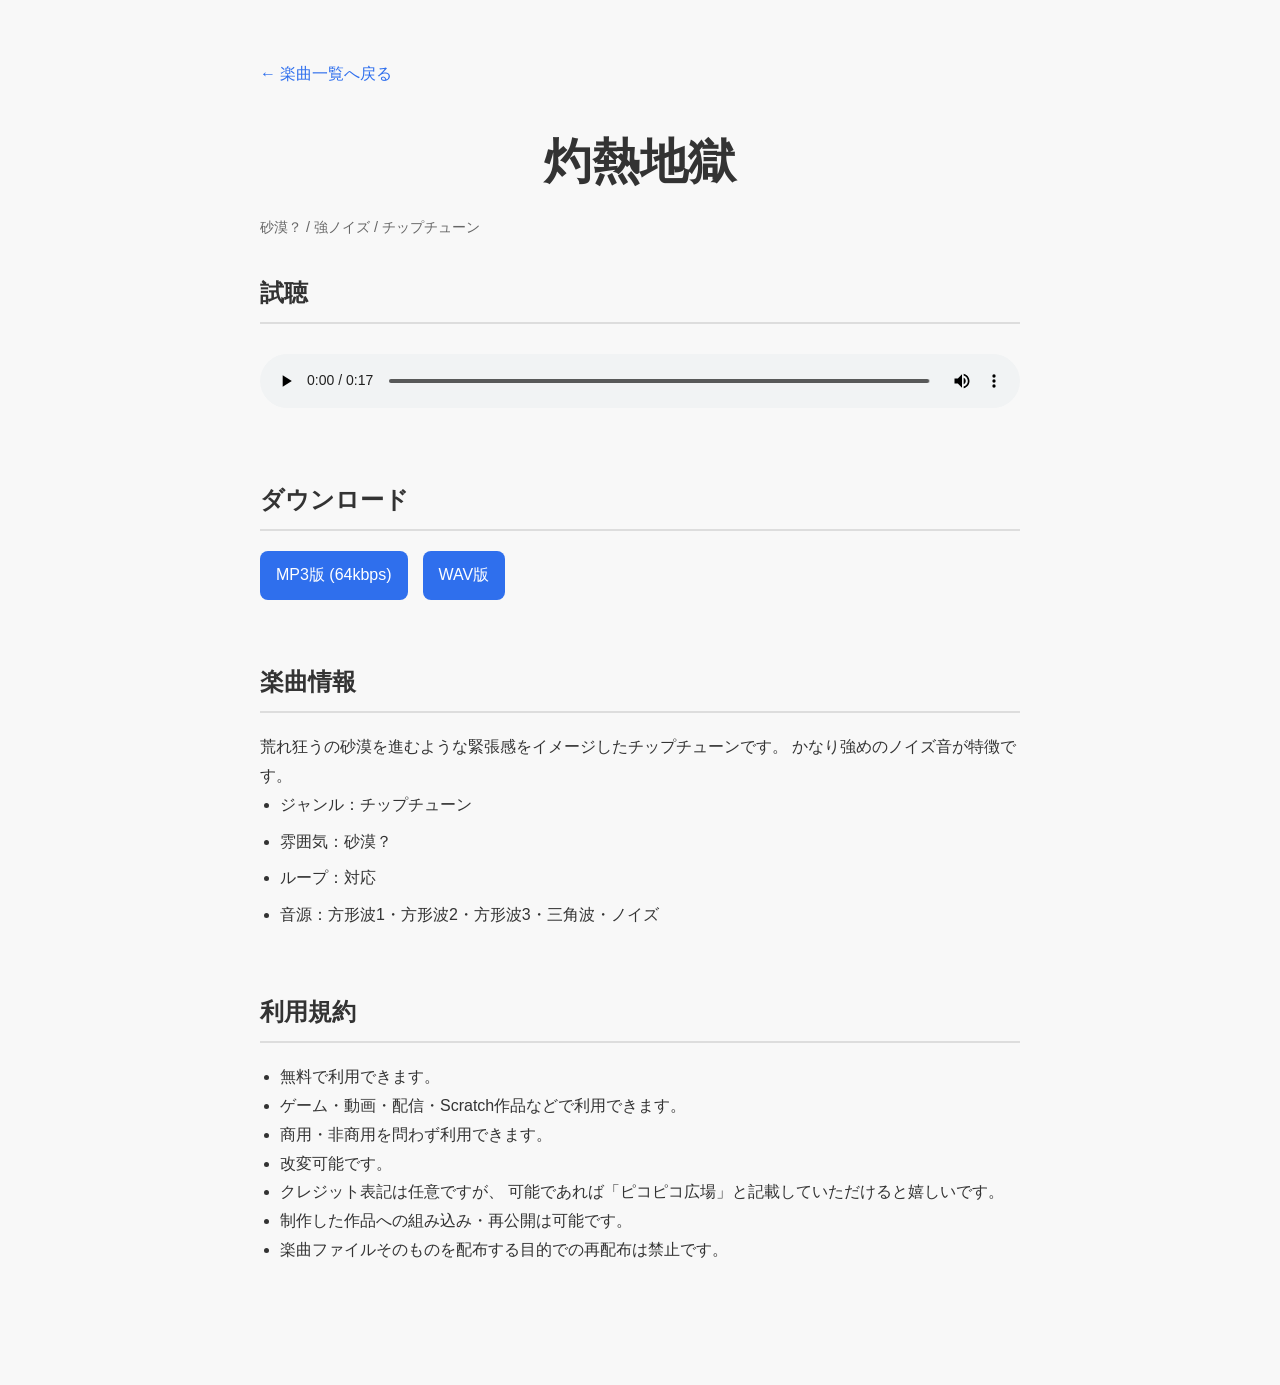
<file: pikopikopark/syakunetu-zigoku.html>
<!DOCTYPE html>
<html lang="ja">

<head>
    <meta charset="UTF-8">
    <meta name="viewport" content="width=device-width, initial-scale=1.0">

    <title>灼熱地獄 | ピコピコ広場</title>

    <link rel="stylesheet" href="style.css">
    <link rel="icon" href="pikopiko.png" type="image/png">
</head>

<body>

    <main class="container">

        <a href="index.html" class="back-link">
            ← 楽曲一覧へ戻る
        </a>

        <h1>灼熱地獄</h1>

        <p class="tags">
            砂漠？ / 強ノイズ / チップチューン
        </p>

        <section>

            <h2>試聴</h2>

            <audio controls loop>
                <source src="灼熱地獄.mp3" type="audio/mpeg">
                お使いのブラウザは音声再生に対応していません。
            </audio>

        </section>

        <section>

            <h2>ダウンロード</h2>

            <div class="downloads">

                <a href="灼熱地獄.mp3" download>
                    MP3版 (64kbps)
                </a>

                <a href="灼熱地獄.wav" download>
                    WAV版
                </a>

            </div>

        </section>

        <section>

            <h2>楽曲情報</h2>

            <p>
                荒れ狂うの砂漠を進むような緊張感をイメージしたチップチューンです。
                かなり強めのノイズ音が特徴です。
            </p>

            <ul class="info-list">
                <li>ジャンル：チップチューン</li>
                <li>雰囲気：砂漠？</li>
                <li>ループ：対応</li>
                <li>音源：方形波1・方形波2・方形波3・三角波・ノイズ</li>
            </ul>

        </section>

        <section>

            <h2>利用規約</h2>

            <ul class="rules">
    <li>無料で利用できます。</li>

    <li>ゲーム・動画・配信・Scratch作品などで利用できます。</li>

    <li>商用・非商用を問わず利用できます。</li>

    <li>改変可能です。</li>

    <li>
        クレジット表記は任意ですが、
        可能であれば「ピコピコ広場」と記載していただけると嬉しいです。
    </li>

    <li>
        制作した作品への組み込み・再公開は可能です。
    </li>

    <li>
        楽曲ファイルそのものを配布する目的での再配布は禁止です。
    </li>
</ul>

        </section>

    </main>

</body>

</html>
</file>
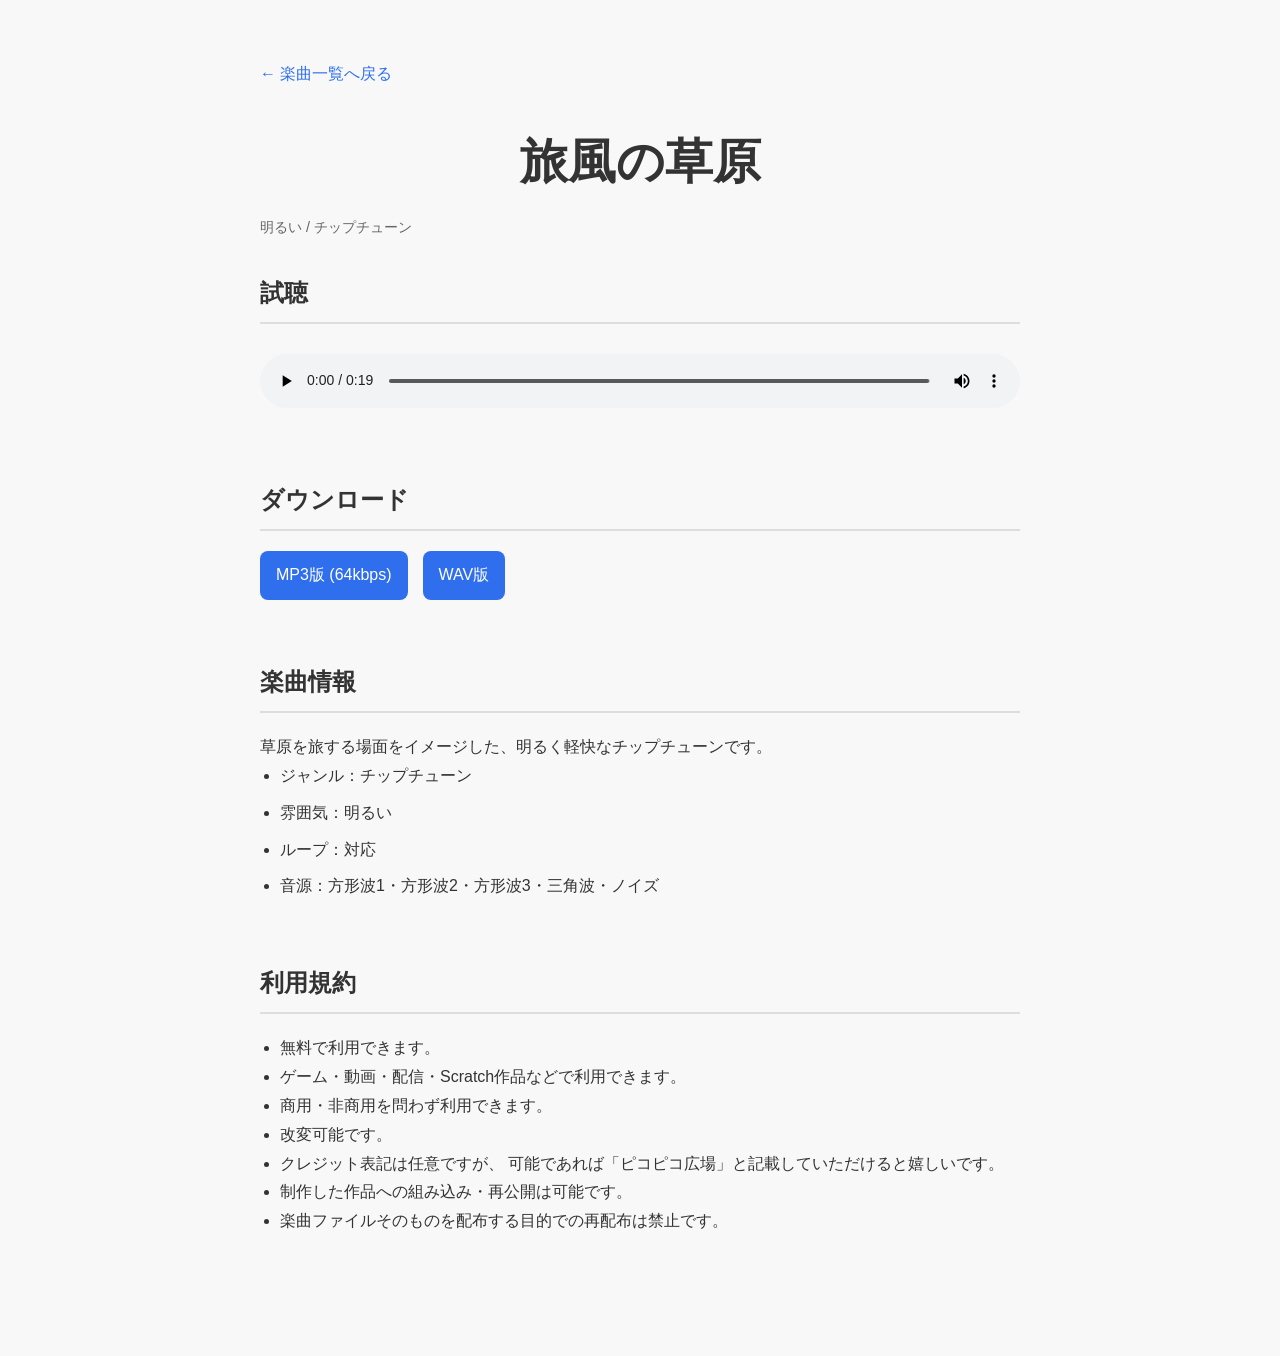
<file: pikopikopark/tabikaze-no-sougen.html>
<!DOCTYPE html>
<html lang="ja">

<head>
    <meta charset="UTF-8">
    <meta name="viewport" content="width=device-width, initial-scale=1.0">

    <title>旅風の草原 | ピコピコ広場</title>

    <link rel="stylesheet" href="style.css">
    <link rel="icon" href="pikopiko.png" type="image/png">
</head>

<body>

    <main class="container">

        <a href="index.html" class="back-link">
            ← 楽曲一覧へ戻る
        </a>

        <h1>旅風の草原</h1>

        <p class="tags">
            明るい / チップチューン
        </p>

        <section>

            <h2>試聴</h2>

            <audio controls loop>
                <source src="旅風の草原.mp3" type="audio/mpeg">
                お使いのブラウザは音声再生に対応していません。
            </audio>

        </section>

        <section>

            <h2>ダウンロード</h2>

            <div class="downloads">

                <a href="旅風の草原.mp3" download>
                    MP3版 (64kbps)
                </a>

                <a href="旅風の草原.wav" download>
                    WAV版
                </a>

            </div>

        </section>

        <section>

            <h2>楽曲情報</h2>

            <p>
                草原を旅する場面をイメージした、明るく軽快なチップチューンです。
            </p>

            <ul class="info-list">
                <li>ジャンル：チップチューン</li>
                <li>雰囲気：明るい</li>
                <li>ループ：対応</li>
                <li>音源：方形波1・方形波2・方形波3・三角波・ノイズ</li>
            </ul>

        </section>

        <section>

            <h2>利用規約</h2>

            <ul class="rules">
    <li>無料で利用できます。</li>

    <li>ゲーム・動画・配信・Scratch作品などで利用できます。</li>

    <li>商用・非商用を問わず利用できます。</li>

    <li>改変可能です。</li>

    <li>
        クレジット表記は任意ですが、
        可能であれば「ピコピコ広場」と記載していただけると嬉しいです。
    </li>

    <li>
        制作した作品への組み込み・再公開は可能です。
    </li>

    <li>
        楽曲ファイルそのものを配布する目的での再配布は禁止です。
    </li>
</ul>

        </section>

    </main>

</body>

</html>
</file>
<file: pikopikopark/style.css>
* {
    margin: 0;
    padding: 0;
    box-sizing: border-box;
}

body {
    background: #f8f8f8;

    color: #333;

    font-family:
        -apple-system,
        BlinkMacSystemFont,
        "Segoe UI",
        sans-serif;

    line-height: 1.8;
}

.container {
    max-width: 800px;

    margin: 0 auto;

    padding: 60px 20px;
}

h1 {
    text-align: center;

    margin-bottom: 10px;

    font-size: 3rem;
}

.subtitle {
    text-align: center;

    color: #666;

    margin-bottom: 60px;
}

section {
    margin-bottom: 60px;
}

h2 {
    margin-bottom: 20px;

    border-bottom: 2px solid #ddd;

    padding-bottom: 8px;
}

.rules {
    padding-left: 20px;
}

.music-list {
    list-style: none;
}

.music-list li {
    margin-bottom: 15px;
}

.music-list a {
    color: #2f6fed;

    text-decoration: none;

    font-weight: 600;
}

.music-list a:hover {
    color: #1f4fc7;
}

.music-list {
    list-style: none;
}

.music-list li {
    padding: 16px 0;
    border-bottom: 1px solid #ddd;
}

.music-list a {
    display: block;

    font-size: 1.1rem;
    font-weight: 600;

    color: #2f6fed;

    text-decoration: none;
}

.music-list a:hover {
    color: #1f4fc7;
}

.tags {
    display: block;

    margin-top: 4px;

    color: #666;
    font-size: 0.9rem;
}

.back-link {
    display: inline-block;
    margin-bottom: 30px;

    color: #2f6fed;
    text-decoration: none;
}

.tags {
    color: #666;
    margin-bottom: 30px;
}

audio {
    width: 100%;
    margin-top: 10px;
}

.downloads {
    display: flex;
    gap: 15px;
    flex-wrap: wrap;
}

.downloads a {
    background: #2f6fed;
    color: white;

    padding: 10px 16px;

    text-decoration: none;
    border-radius: 8px;
}

.downloads a:hover {
    background: #1f4fc7;
}

.info-list {
    padding-left: 20px;
}

.info-list li {
    margin-bottom: 8px;
}
</file>
